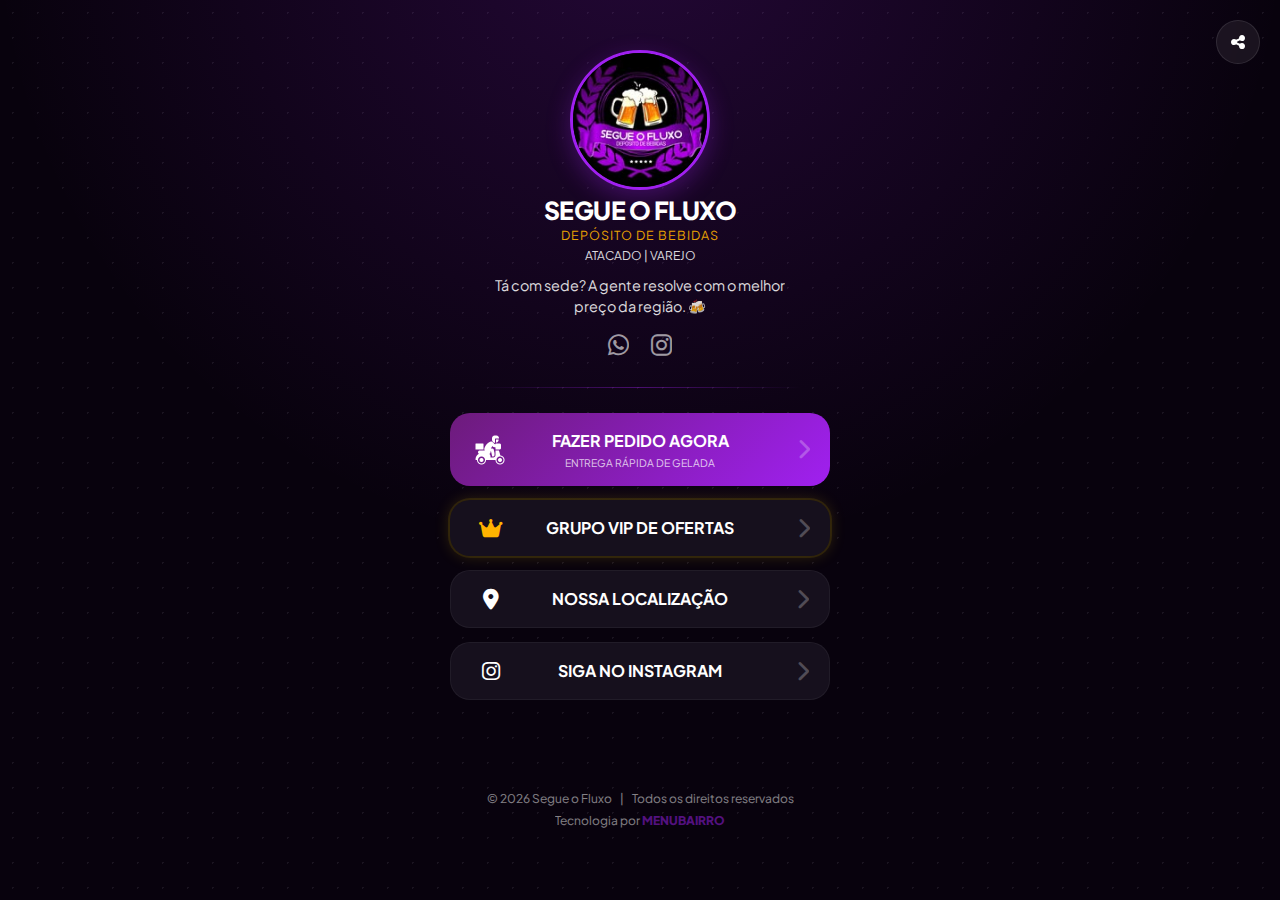
<file: index.html>
<!doctype html>
<html lang="pt-br">
  <head>
    <meta charset="UTF-8" />
    <meta name="viewport" content="width=device-width, initial-scale=1.0" />
    <title>Segue o Fluxo | Oficial</title>

    <link
      rel="icon"
      type="image/png"
      href="assets/img/logo.png"
      sizes="32x32"
    />
    <link rel="shortcut icon" type="image/png" href="assets/img/logo.png" />

    <link
      href="https://cdn.jsdelivr.net/npm/bootstrap@5.3.0/dist/css/bootstrap.min.css"
      rel="stylesheet"
    />
    <link
      rel="stylesheet"
      href="https://cdnjs.cloudflare.com/ajax/libs/font-awesome/6.5.1/css/all.min.css"
    />
    <link
      href="https://fonts.googleapis.com/css2?family=Plus+Jakarta+Sans:wght@500;700;800&display=swap"
      rel="stylesheet"
    />
    <link rel="stylesheet" href="/assets/css/style.css" />
  </head>

  <body>
    <div class="share-top" onclick="shareSite()" title="Compartilhar">
      <i class="fas fa-share-alt"></i>
    </div>

    <div class="container-main text-center animate-entry">
      <header>
        <img
          src="assets/img/logo.png"
          class="logo-img"
          alt="Logo Segue o Fluxo"
        />
        <h1 class="brand-name h4">Segue o Fluxo</h1>
        <div class="badge-category">Depósito de Bebidas</div>
        <div
          class="badge-info"
          style="
            font-size: 0.75rem;
            color: #fff;
            opacity: 0.85;
            margin-bottom: 2px;
          "
        >
          ATACADO | VAREJO
        </div>
        <div class="badge-whatsapp" style="margin-bottom: 10px"></div>

        <p class="headline-text">
          Tá com sede? A gente resolve com o melhor preço da região. 🍻
        </p>

        <div class="social-mini-row">
          <a href="https://wa.me/55989887826784" target="_blank" rel="noopener">
            <i class="fab fa-whatsapp"></i>
          </a>
          <a
            href="https://www.instagram.com/deposito_segueofluxo/"
            target="_blank"
            rel="noopener"
          >
            <i class="fab fa-instagram"></i>
          </a>
        </div>

        <div class="divider-profissional"></div>
      </header>

      <nav class="nav-list">
        <a
          href="https://wa.me/55989887826784"
          class="link-item link-featured"
          target="_blank"
          rel="noopener"
        >
          <div class="icon-box">
            <img
              src="assets/img/entregador.png"
              alt="Entregador"
              class="entregador-animado"
            />
          </div>
          <div class="text-center-custom">
            <span class="text-uppercase d-block fw-bold"
              >Fazer Pedido Agora</span
            >
            <small class="subtitle-link">ENTREGA RÁPIDA DE GELADA</small>
          </div>
          <div class="icon-box justify-content-end opacity-25">
            <i class="fas fa-chevron-right"></i>
          </div>
        </a>

        <a
          href="https://chat.whatsapp.com/IMiCpr6JIHaEtF9FL4We8e?mode=gi_c&fbclid=PAZXh0bgNhZW0CMTEAc3J0YwZhcHBfaWQMMjU2MjgxMDQwNTU4AAGnSrJEGivlvq4fZi_wNsZjxBwgPZSR7VP-45E8z-egHoi-RNQrPo3r01jO4Do_aem_RtBrZ50B1TESepnC2z_KtA"
          class="link-item vip-highlight"
          target="_blank"
          rel="noopener"
        >
          <div class="icon-box" style="color: var(--brand-accent)">
            <i class="fas fa-crown"></i>
          </div>
          <span class="text-center-custom text-uppercase fw-bold"
            >Grupo VIP de Ofertas</span
          >
          <div class="icon-box justify-content-end opacity-25">
            <i class="fas fa-chevron-right"></i>
          </div>
        </a>

        <a href="#" class="link-item" target="_blank" rel="noopener">
          <div class="icon-box"><i class="fas fa-map-marker-alt"></i></div>
          <span class="text-center-custom text-uppercase fw-bold"
            >Nossa Localização</span
          >
          <div class="icon-box justify-content-end opacity-25">
            <i class="fas fa-chevron-right"></i>
          </div>
        </a>

        <a
          href="https://www.instagram.com/deposito_segueofluxo/"
          class="link-item"
          target="_blank"
          rel="noopener"
        >
          <div class="icon-box"><i class="fab fa-instagram"></i></div>
          <span class="text-center-custom text-uppercase fw-bold"
            >Siga no Instagram</span
          >
          <div class="icon-box justify-content-end opacity-25">
            <i class="fas fa-chevron-right"></i>
          </div>
        </a>
      </nav>

      <footer>
        <div class="footer-main">
          <span>© 2026 Segue o Fluxo</span>
          <span class="footer-sep">|</span>
          <span>Todos os direitos reservados</span>
        </div>
        <div class="footer-main mt-1">
          <span
            >Tecnologia por
            <a
              href="https://wa.me/98984021537"
              target="_blank"
              class="menubairro-highlight"
              >MENUBAIRRO</a
            ></span
          >
        </div>
      </footer>
    </div>

    <script>
      function shareSite() {
        if (navigator.share) {
          navigator
            .share({
              title: "Segue o Fluxo",
              text: "Tá com sede? A gente resolve! 🍻",
              url: window.location.href,
            })
            .catch(console.error);
        } else {
          const el = document.createElement("textarea");
          el.value = window.location.href;
          document.body.appendChild(el);
          el.select();
          document.execCommand("copy");
          document.body.removeChild(el);
          alert("Link copiado para a área de transferência!");
        }
      }
    </script>
  </body>
</html>
</file>
<file: assets/css/style.css>
/* Destaque VIP Grupo */

/* --- CONFIGURAÇÕES GLOBAIS --- */
:root {
    --brand-main: #a020f0;
    /* Roxo Logo */
    --brand-dark: #6d1b7b;
    /* Roxo Escuro */
    --brand-accent: #ffb300;
    /* Amarelo Cerveja */
    --bg-pure: #08020d;
    /* Fundo Black */
    --item-bg: #16101d;
    /* Card Background */
    --text-white: #ffffff;
    --transition: 0.3s cubic-bezier(0.175, 0.885, 0.32, 1.275);
}

* {
    box-sizing: border-box;
    -webkit-tap-highlight-color: transparent;
    margin: 0;
    padding: 0;
}

body {
    background-color: var(--bg-pure);
    background-image:
        radial-gradient(circle at 50% -10%, rgba(160, 32, 240, 0.18) 0%, transparent 55%),
        radial-gradient(#1a1420 1px, transparent 1px);
    background-size: 100% 100%, 25px 25px;
    background-attachment: fixed;
    color: var(--text-white);
    font-family: "Plus Jakarta Sans", sans-serif;
    min-height: 100vh;
    overflow-x: hidden;
}

/* --- ANIMAÇÕES --- */
@keyframes fadeInUp {
    from {
        opacity: 0;
        transform: translate3d(0, 20px, 0);
    }

    to {
        opacity: 1;
        transform: translate3d(0, 0, 0);
    }
}

@keyframes pulseBrand {
    0% {
        box-shadow: 0 0 0 0 rgba(160, 32, 240, 0.4);
    }

    70% {
        box-shadow: 0 0 0 12px rgba(160, 32, 240, 0);
    }

    100% {
        box-shadow: 0 0 0 0 rgba(160, 32, 240, 0);
    }
}

.animate-entry {
    animation: fadeInUp 0.7s ease-out forwards;
}

/* --- LAYOUT --- */
.container-main {
    max-width: 420px;
    margin: 0 auto;
    padding: 50px 20px;
    display: flex;
    flex-direction: column;
    min-height: 100vh;
}

.logo-img {
    width: 140px;
    height: 140px;
    border-radius: 50%;
    border: 3px solid var(--brand-main);
    box-shadow: 0 8px 25px rgba(160, 32, 240, 0.3);
    object-fit: cover;
    margin-bottom: 6px;
}

.brand-name {
    font-weight: 800;
    text-transform: uppercase;
    letter-spacing: -0.5px;
    font-size: 1.55rem;
    margin-bottom: 0px;
}

.badge-category {
    font-size: 0.78rem;
    font-weight: 400;
    color: #ffb300;
    margin-bottom: 3px;
    opacity: 0.9;
    text-transform: uppercase;
    letter-spacing: 1px;
}

.headline-text {
    font-size: 0.9rem;
    opacity: 0.85;
    max-width: 300px;
    margin: 0 auto 10px;
    line-height: 1.4;
}

.divider-profissional {
    width: 85%;
    height: 1px;
    margin: 25px auto;
    background: linear-gradient(90deg, transparent 0%, var(--brand-main) 50%, transparent 100%);
    opacity: 0.4;
}

/* --- BOTÃO COMPARTILHAR --- */
.share-top {
    position: fixed;
    top: 20px;
    right: 20px;
    width: 44px;
    height: 44px;
    border-radius: 50%;
    background: rgba(255, 255, 255, 0.07);
    -webkit-backdrop-filter: blur(10px);
    backdrop-filter: blur(10px);
    border: 1px solid rgba(255, 255, 255, 0.1);
    display: flex;
    align-items: center;
    justify-content: center;
    cursor: pointer;
    z-index: 1000;
    transition: var(--transition);
    color: white;
}

.share-top:active {
    transform: scale(0.9);
}

/* --- REDES SOCIAIS TOPO --- */
.social-mini-row {
    display: flex;
    justify-content: center;
    gap: 22px;
    margin-bottom: 5px;
}

.social-mini-row a {
    color: var(--text-white);
    font-size: 1.5rem;
    opacity: 0.6;
    transition: var(--transition);
    text-decoration: none;
}

.social-mini-row a:hover {
    opacity: 1;
    transform: translateY(-3px);
    color: var(--brand-accent);
}

/* --- LINKS --- */
.nav-list {
    display: flex;
    flex-direction: column;
    gap: 14px;
}

.link-item {
    background: var(--item-bg);
    border: 1px solid rgba(255, 255, 255, 0.05);
    border-radius: 20px;
    padding: 16px 20px;
    display: flex;
    align-items: center;
    text-decoration: none !important;
    color: var(--text-white) !important;
    transition: var(--transition);
}

.link-item:hover {
    background: #1f1628;
    border-color: var(--brand-main);
    transform: translateY(-2px);
}

.link-featured {
    background: linear-gradient(135deg, var(--brand-dark), var(--brand-main)) !important;
    border: none !important;
    animation: pulseBrand 2s infinite;
}

.icon-box {
    width: 40px;
    display: flex;
    justify-content: center;
    font-size: 1.3rem;
}

.entregador-animado {
    width: 32px;
    height: auto;
}

.text-center-custom {
    flex: 1;
    text-align: center;
}

.subtitle-link {
    font-size: 0.65rem;
    opacity: 0.75;
    display: block;
    margin-top: 2px;
}
.vip-highlight {
    box-shadow: 0 0 16px 0 rgba(255, 215, 0, 0.18), 0 0 0 2px rgba(255, 215, 0, 0.10);
    position: relative;
    z-index: 1;
    border: none !important;
}
/* --- FOOTER --- */
footer {
    margin-top: auto;
    padding: 50px 0 20px;
    font-size: 0.75rem;
}

.footer-main {
    display: flex;
    justify-content: center;
    gap: 8px;
    opacity: 0.5;
}

.menubairro-highlight {
    color: var(--brand-main);
    text-decoration: none;
    font-weight: 800;
}

/* Responsividade */
@media (max-width: 380px) {
    .container-main {
        padding: 40px 15px;
    }

    .brand-name {
        font-size: 1.3rem;
    }
}
</file>
